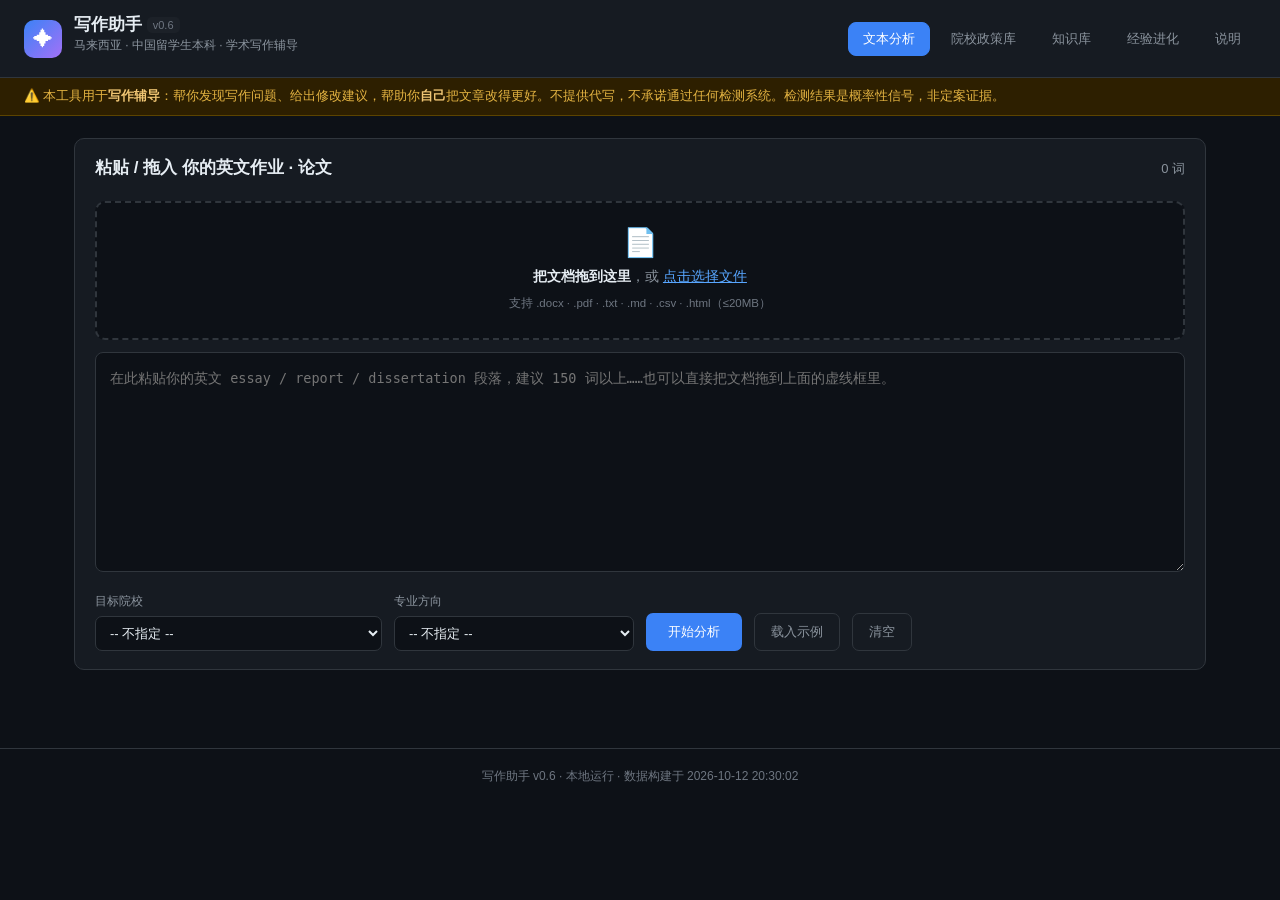
<file: web/index.html>
<!DOCTYPE html>
<html lang="zh-CN">
<head>
<meta charset="UTF-8">
<meta name="viewport" content="width=device-width, initial-scale=1.0">
<title>写作助手 · 马来西亚中国留学生学术写作辅导</title>
<link rel="stylesheet" href="assets/style.css">
</head>
<body>

<header class="topbar">
  <div class="brand">
    <span class="logo">✦</span>
    <div>
      <h1>写作助手 <span class="ver">v0.6</span></h1>
      <p class="sub">马来西亚 · 中国留学生本科 · 学术写作辅导</p>
    </div>
  </div>
  <nav class="tabs">
    <button class="tab active" data-view="analyze">文本分析</button>
    <button class="tab" data-view="policies">院校政策库</button>
    <button class="tab" data-view="kb">知识库</button>
    <button class="tab" data-view="learn">经验进化</button>
    <button class="tab" data-view="about">说明</button>
  </nav>
</header>

<div class="disclaimer-bar">
  ⚠️ 本工具用于<b>写作辅导</b>：帮你发现写作问题、给出修改建议，帮助你<b>自己</b>把文章改得更好。不提供代写，不承诺通过任何检测系统。检测结果是概率性信号，非定案证据。
</div>

<main>

<!-- ================= 文本分析 ================= -->
<section id="view-analyze" class="view active">
  <div class="panel">
    <div class="panel-head">
      <h2>粘贴 / 拖入 你的英文作业 · 论文</h2>
      <span id="wordCount" class="muted">0 词</span>
    </div>

    <div id="dropZone" class="drop-zone">
      <div class="drop-icon">📄</div>
      <div class="drop-text">
        <b>把文档拖到这里</b>，或 <span class="drop-link">点击选择文件</span>
      </div>
      <div class="drop-hint">支持 .docx · .pdf · .txt · .md · .csv · .html（≤20MB）</div>
      <input type="file" id="fileInput" accept=".docx,.pdf,.txt,.md,.markdown,.csv,.tsv,.json,.html,.htm,.rtf,.log" hidden>
    </div>

    <div id="fileMeta" class="file-meta hidden">
      <span class="fm-name" id="fmName"></span>
      <span class="fm-info" id="fmInfo"></span>
      <button id="fmClear" class="fm-clear" title="移除文件">×</button>
    </div>

    <!-- 来源标注：上传后询问一次，用于积累「有标注」的样本。
         ⚠️ 为什么必须有这一步：只有特征指纹、没有「真人/AI」标注的数据，
            对校准阈值毫无用处。而事后回去点反馈按钮的转化率极低。 -->
    <div id="srcAsk" class="src-ask hidden">
      <span class="src-q">这篇是你自己写的吗？</span>
      <div class="src-btns">
        <button type="button" data-src="human">我写的</button>
        <button type="button" data-src="ai">AI 生成的</button>
        <button type="button" data-src="skip" class="src-skip">跳过</button>
      </div>
      <span class="src-note">仅用于改进检测器，不会保存原文。</span>
    </div>

    <textarea id="inputText" placeholder="在此粘贴你的英文 essay / report / dissertation 段落，建议 150 词以上……也可以直接把文档拖到上面的虚线框里。"></textarea>

    <div class="controls">
      <label class="field">
        <span>目标院校</span>
        <select id="uniSelect"><option value="">-- 不指定 --</option></select>
      </label>
      <label class="field">
        <span>专业方向</span>
        <select id="majorSelect"><option value="">-- 不指定 --</option></select>
      </label>
      <button id="btnAnalyze" class="primary">开始分析</button>
      <button id="btnDemo" class="ghost">载入示例</button>
      <button id="btnClear" class="ghost">清空</button>
    </div>
  </div>

  <div id="results" class="results hidden">

    <div class="verdict-wrap">
      <div class="verdict" id="verdictBox">
        <div class="verdict-head">
          <span class="verdict-label" id="verdictLabel">--</span>
          <span class="verdict-sub" id="verdictSub"></span>
        </div>
        <p class="verdict-note" id="verdictNote"></p>
      </div>
      <div class="reliable-warn hidden" id="reliableWarn">
        ⚠️ 文本过短（&lt; 120 词），统计特征不稳定，结果仅供参考，不代表真实检测结果。
      </div>
    </div>

    <div class="score-grid">
      <div class="score-card">
        <div class="score-ring" id="ringAi"><span id="scoreAi">--</span></div>
        <h3>AI 倾向分</h3>
        <p class="muted">多项文体特征综合，越高越像 AI</p>
      </div>
      <div class="score-card">
        <div class="score-ring" id="ringDup"><span id="scoreDup">--</span></div>
        <h3>重复风险</h3>
        <p class="muted">文内重复 + 本地模板重叠</p>
      </div>
      <div class="score-card">
        <div class="score-ring" id="ringBurst"><span id="scoreBurst">--</span></div>
        <h3>句式变化度</h3>
        <p class="muted">越低说明句子节奏越单一</p>
      </div>
      <div class="score-card">
        <div class="score-ring" id="ringChing"><span id="scoreChing">--</span></div>
        <h3>中式英语风险</h3>
        <p class="muted">中式表达与搭配问题</p>
      </div>
      <div class="score-card">
        <div class="score-ring" id="ringCite"><span id="scoreCite">--</span></div>
        <h3>文献可疑度</h3>
        <p class="muted">引用形态是否像 AI 编造</p>
      </div>
      <div class="score-card">
        <div class="score-ring" id="ringFmt"><span id="scoreFmt">--</span></div>
        <h3>格式规范度</h3>
        <p class="muted">APA/MLA 引用 + 三段结构</p>
      </div>
    </div>

    <div class="result-block">
      <h2>① AI 特征明细（可解释）</h2>
      <p class="muted">每项都是可计算的文体特征。**这些不是 GPTZero/Turnitin 的输出**，不能预测能否通过检测。</p>
      <div id="styloList" class="stylo-list"></div>
    </div>

    <div class="result-block">
      <h2>② 重复检测</h2>
      <p class="muted" id="dupSummary"></p>
      <div id="dupBoundary" class="dup-boundary"></div>
      <div id="dupList" class="hit-list"></div>
    </div>

    <div class="result-block">
      <h2>③ AI 套话与模板句命中</h2>
      <p class="muted" id="aiTellSummary"></p>
      <div id="aiTellList" class="hit-list"></div>
    </div>

    <div class="result-block">
      <h2>④ 中式英语与搭配问题</h2>
      <p class="muted" id="chingSummary"></p>
      <div id="chingList" class="hit-list"></div>
    </div>

    <div class="result-block">
      <h2>⑤ 句式节奏分析</h2>
      <div id="burstChart" class="burst-chart"></div>
      <p class="muted" id="burstSummary"></p>
    </div>

    <div class="result-block">
      <h2>⑥ 修改示范</h2>
      <p class="muted">参考改写手法（对照学习，不要直接照抄）：</p>
      <div id="rewriteList" class="rewrite-list"></div>
    </div>

    <div class="result-block" id="policyBlock">
      <h2>⑦ 院校政策提示</h2>
      <div id="policyDetail" class="policy-detail"></div>
    </div>

    <div class="result-block" id="citeBlock">
      <h2>⑧ 文献真实性溯源审查</h2>
      <p class="muted">
        <b>查什么</b>：AI 编造的文献（幻觉引用）—— 作者、年份、期刊、DOI 都像真的，实际不存在。
        <b>怎么查</b>：只做<b>可疑度筛查</b>，<b>不联网核验</b>，把可疑引用挑出来交给你逐条核查。
      </p>
      <div id="citeSummary" class="cite-summary"></div>
      <div id="citeBoundary" class="dup-boundary"></div>
      <div id="citeList" class="hit-list"></div>
      <div id="citeGuide" class="cite-guide"></div>
    </div>

    <div class="result-block" id="fmtBlock">
      <h2>⑨ 格式规范检查（APA / MLA / 结构）</h2>
      <p class="muted">
        <b>查什么</b>：引用体系识别（APA 7 / MLA 9）、引用格式是否规范、以及
        <b>Introduction / Body / Conclusion</b> 三段结构是否齐全。
        <b>怎么查</b>：离线形态检查，输出的是<b>建议核对清单</b>，<b>不判分</b>，也不替代导师的评分标准。
      </p>
      <div id="fmtSummary" class="fmt-summary"></div>
      <div id="fmtStructure" class="fmt-structure"></div>
      <div id="fmtIssues" class="hit-list"></div>
      <div id="fmtGuide" class="cite-guide"></div>
    </div>

    <div class="result-block" id="feedbackBlock">
      <h2>⑩ 这个判断准吗？</h2>
      <div id="feedbackBox" class="feedback-box hidden"></div>
    </div>

    <div class="result-block" id="learnerInline">
      <h2>⑪ 本地经验速览</h2>
      <p class="muted">以下是本机累积的检测经验（只存特征统计，不存原文）。完整面板见顶部「经验进化」标签。</p>
      <div id="learnerBox" class="learner-box"></div>
    </div>
  </div>
</section>

<!-- ================= 院校政策库 ================= -->
<section id="view-policies" class="view">
  <div class="panel">
    <h2>马来西亚高校 AI / 学术诚信政策库</h2>
    <p class="muted">共 <b id="uniCount">0</b> 所院校 · 数据来源均为官方页面，未查到者已明确标注（不编造）</p>
    <div class="filters">
      <input id="uniSearch" type="text" placeholder="搜索院校名…">
      <select id="uniType"><option value="">全部类型</option><option value="公立">公立</option><option value="私立">私立</option><option value="海外分校">海外分校</option></select>
      <select id="uniPolicy"><option value="">全部政策状态</option><option value="明确">有明确政策</option><option value="部分">部分政策</option><option value="未知">未查到</option><option value="无">无 AI 条款</option></select>
    </div>
  </div>
  <div id="uniGrid" class="uni-grid"></div>
</section>

<!-- ================= 知识库 ================= -->
<section id="view-kb" class="view">
  <div class="panel">
    <h2>知识库总览</h2>
    <p class="muted">本地整合数据库，供产品各模块调用</p>
  </div>
  <div id="kbStats" class="stats-grid"></div>
  <div class="panel">
    <div class="kb-tabs">
      <button class="kb-tab active" data-kb="chinglish">中式英语模式</button>
      <button class="kb-tab" data-kb="ai_tells">AI 腔特征</button>
      <button class="kb-tab" data-kb="rewrite_examples">改写范式</button>
      <button class="kb-tab" data-kb="pain_points">用户痛点</button>
      <button class="kb-tab" data-kb="competitors">竞品拆解</button>
      <button class="kb-tab" data-kb="majors">专业术语</button>
    </div>
    <div id="kbContent" class="kb-content"></div>
  </div>
</section>

<!-- ================= 经验进化 ================= -->
<section id="view-learn" class="view">
  <div class="panel">
    <h2>经验进化 · 本地自我校准</h2>
    <p class="muted">
      这个面板记录<b>本机的检测经验</b>：每分析一篇文章，系统就记住它的特征分布；你标注判断对错后，
      系统会统计出哪些特征能区分 AI 与真人、哪些特征在误报真人，并给出调参建议。<br>
      <b>注意</b>：①数据只存在你这台电脑的浏览器里，不上传；②只记特征统计量，<b>绝不记录原文</b>；
      ③系统<b>不会自动改阈值</b>，所有调整都由你确认。
    </p>
  </div>
  <div class="panel">
    <div id="learnerFull" class="learner-box"></div>
  </div>
</section>

<!-- ================= 说明 ================= -->
<section id="view-about" class="view">
  <div class="panel prose">
    <h2>关于本工具</h2>
    <h3>定位</h3>
    <p>面向<b>在马来西亚读本科的中国留学生</b>的学术写作辅导工具。核心价值是<b>帮你发现写作问题、教你改</b>，而不是替你写。</p>

    <h3>为什么不做「帮你过检测」</h3>
    <ul>
      <li><b>技术上行不通</b>：Turnitin / iThenticate 的比对库是闭源付费资产，没有任何对个人开放的 API。任何声称「接入 Turnitin 真库」的工具都是假的。</li>
      <li><b>规则上会被抓</b>：Turnitin 已于 2025 年 8 月上线改写检测，Pangram 第 4 代模型可识别 13 款主流降 AI 工具，准确率 98.83%。「改词」路线已失效。</li>
      <li><b>后果由学生承担</b>：海外高校普遍将未声明的 AI 使用列为学术不端，可判零分、停学、开除，留学生还可能影响签证。</li>
    </ul>
    <p>所以我们做的是：<b>帮你把文章写得更好、更像你自己写的、更符合学术规范</b>，责任在你自己手里。</p>

    <h3>六个分析维度</h3>
    <ol>
      <li><b>AI 倾向分</b>：六项可解释文体特征综合（词汇丰富度、句式波动、标点形态、虚词占比、词形复杂度、AI 套话）</li>
      <li><b>重复风险</b>：文内重复 + 本地模板重叠 + 万能套语密度</li>
      <li><b>中式英语风险</b>：冗余表达、中式直译、搭配错误的命中</li>
      <li><b>文献真实性溯源审查</b>：筛查 AI 编造的文献（幻觉引用），提示逐条核查</li>
      <li><b>格式规范检查</b>：APA 7 / MLA 9 引用体系识别与格式合规提示 + Introduction / Body / Conclusion 三段结构完整性（<b>建议核对清单，不判分</b>）</li>
      <li><b>院校合规提示</b>：按你选的学校，提示它的 AI 政策与相似度红线</li>
    </ol>

    <h3>数据来源</h3>
    <ul>
      <li>A 类：18 所马来西亚高校官方政策页（未查到者已标注）</li>
      <li>B 类：公开社群/平台调研（受限平台已说明）</li>
      <li>C 类：GPTZero / Turnitin / Originality.ai 等公开技术说明</li>
      <li>D 类：12 个竞品功能与定价拆解</li>
      <li>E 类：中式英语 48 条、AI 腔 88 条、改写范式 36 组、专业术语 8×22 条</li>
      <li>F 类：文献幻觉形态库 8 类 + 核验指引（离线筛查，不联网核验）</li>
      <li>G 类（v0.6）：现代真实学生作业语料（4 篇真人 + 1 篇纯 AI），用于校正检测阈值的<b>时代偏差</b></li>
      <li>H 类：APA 第 7 版 / MLA 第 9 版格式规则库（逐条对照大学图书馆官方指南核实，非凭记忆书写）</li>
    </ul>

    <h3>v0.6 阈值重标定说明（请务必了解其局限）</h3>
    <p>v0.5 及之前的阈值是在 <b>19 世纪公版英文 vs 现代 AI</b> 语料上标定的，存在明显的<b>时代偏差</b>——现代学生的句子波动远大于 19 世纪文本，导致旧阈值对现代 AI 文本<b>漏报</b>。</p>
    <p>v0.6 依据用户提供的真实现代学生作业做了重标定，主要改动：</p>
    <ul>
      <li><b>句式波动</b>：句长 CV 起算点由 0.32 上移至 0.60（现代真人区间下沿 0.682），并<b>剔除已失效的「平均句长」子项</b></li>
      <li><b>词形复杂度</b>：权重由 0.10 上调至 0.14（该项在现代语料上仍完全分离）</li>
      <li><b>融合策略</b>：修正「证据分被低分特征稀释」的缺陷，并新增单项极强时的放行通道</li>
    </ul>
    <p class="muted">⚠️ <b>诚实边界</b>：本次重标定所用现代 AI 样本仅 <b>1 篇</b>，仅能支持<b>方向性校正</b>，不足以支撑精确标定。所有阈值取值均以「现代真人区间下沿再留安全余量」为准，宁可保守。随着样本积累会持续再校准。已实测确认：4 篇现代真人作业全部判低（0 误报），标注为纯 AI 的作业由 41 分（漏报）升至 79 分。</p>

    <h3>格式规范检查（APA / MLA / 结构）说明</h3>
    <p>这一维度检查两件事：<b>引用格式是否规范</b>，以及<b>三段结构是否齐全</b>。</p>
    <ul>
      <li><b>引用体系识别</b>：依据正文括注形态与参考文献页标记，判断你用的是 APA 7 还是 MLA 9；若两者特征同时出现，会明确提示「一篇作业只能用一种体系」。</li>
      <li><b>格式合规提示</b>：DOI 是否写成完整链接 <code>https://doi.org/…</code>（APA 7 要求且末尾不加句点）、是否残留 APA 6 的 <code>Retrieved from</code>、参考文献页标题是否配对（APA 用 References，MLA 用 Works Cited）等。</li>
      <li><b>三段结构</b>：检查 Introduction / Body / Conclusion 是否齐全。带小标题、三段式（各一段）、多段论述三种形态都能识别；<b>表格 / 清单型文档会明确标注「本项不适用」，而不是扣分</b>。</li>
    </ul>
    <p class="muted">⚠️ <b>能力边界</b>：本项是<b>离线形态检查</b>，输出为「<b>建议核对清单</b>」，<b>不判分</b>，也<b>不替代导师的 rubric</b>。它只能发现「写法是否符合格式骨架」，不能核验文献真伪（那属于上一项「文献真实性溯源审查」，且同样不联网）。各校各导师要求可能有差异，请以你收到的评分标准为准。</p>

    <h3>免责声明</h3>
    <p>本工具输出为<b>启发式建议</b>，非任何官方检测系统结果，不构成学术合规保证。检测类工具的分数均为概率性信号，各校政策也以其最新官方发布为准。请始终遵守你所在学校的学术诚信规定。</p>
  </div>
</section>

</main>

<footer class="footer">
  <span>写作助手 v0.6 · 本地运行 · 数据构建于 <span id="buildTime">--</span></span>
</footer>

<script src="assets/vendor/jszip.min.js"></script>
<script src="assets/vendor/pdf.min.js"></script>
<script src="assets/docparser.js"></script>
<script src="assets/learner.js"></script>
<script src="assets/stylometry.js"></script>
<script src="assets/duplicate.js"></script>
<script src="assets/citation.js"></script>
<script src="assets/format.js"></script>
<script src="assets/app.js"></script>
</body>
</html>
</file>
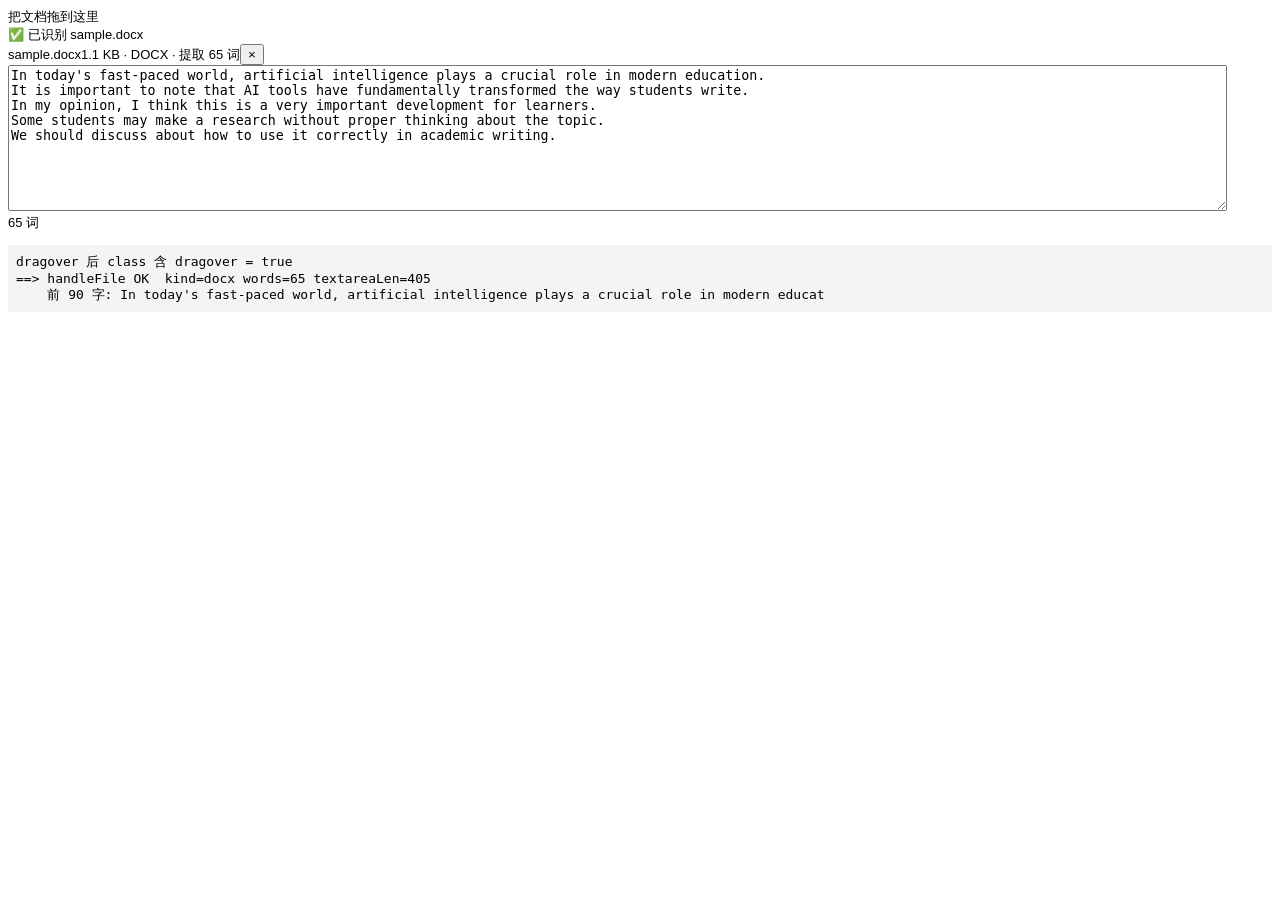
<file: test/e2e_drop.html>
<!DOCTYPE html>
<html><head><meta charset="utf-8"><title>E2E</title>
<style>.hidden{display:none!important}</style></head>
<body style="font:13px sans-serif">
<div id="dropZone" class="drop-zone">把文档拖到这里<input type="file" id="fileInput" hidden></div>
<div id="fileMeta" class="file-meta hidden">
  <span id="fmName"></span><span id="fmInfo"></span><button id="fmClear">×</button>
</div>
<textarea id="inputText" style="width:96%;height:140px"></textarea>
<div><span id="wordCount">0 词</span></div>
<pre id="out" style="background:#f4f4f4;padding:8px">…</pre>
<script src="../web/assets/vendor/jszip.min.js"></script>
<script src="../web/assets/vendor/pdf.min.js"></script>
<script src="../web/assets/docparser.js"></script>
<script>
const $ = s => document.querySelector(s);
const log=[]; const el=$('#out'); const p=s=>{log.push(s);el.textContent=log.join('\n');};
function wordCount(t){ return (t.trim().match(/\b[A-Za-z][A-Za-z'\-]*\b/g)||[]).length; }

/* ——— 以下是 app.js 中拖拽逻辑的逐字拷贝 ——— */
const dropZone=$('#dropZone'), fileInput=$('#fileInput'), fileMeta=$('#fileMeta');
function setStatus(msg,cls){ dropZone.classList.remove('loading','error'); if(msg) dropZone.classList.add(cls||'loading');
  let st=dropZone.querySelector('.drop-status'); if(!st){st=document.createElement('div');st.className='drop-status';dropZone.appendChild(st);} st.textContent=msg||''; }
function fmtSize(n){ return n<1024?n+' B': n<1048576? (n/1024).toFixed(1)+' KB':(n/1048576).toFixed(2)+' MB'; }
async function handleFile(file){
  if(!file) return;
  dropZone.classList.remove('error'); setStatus('正在解析 '+file.name+' …','loading');
  try{
    const r=await DocParser.parse(file); const text=(r.text||'').trim();
    if(!text) throw new Error('未能从该文件中提取到文本');
    $('#inputText').value=text; updateCount();
    $('#fmName').textContent=r.name;
    $('#fmInfo').textContent=fmtSize(r.size)+' · '+r.kind.toUpperCase()+' · 提取 '+wordCount(text)+' 词';
    fileMeta.classList.remove('hidden'); dropZone.classList.remove('error','loading');
    setStatus('✅ 已识别 '+r.name,p);
    p('==> handleFile OK  kind='+r.kind+' words='+wordCount(text)+' textareaLen='+$('#inputText').value.length);
    p('    前 90 字: '+text.slice(0,90).replace(/\n/g,' ⏎ '));
  }catch(err){ dropZone.classList.add('error'); setStatus('❌ '+(err&&err.message||'解析失败'),'error'); p('==> handleFile ERR: '+(err&&err.message||err)); }
}
function updateCount(){ $('#wordCount').textContent = wordCount($('#inputText').value)+' 词'; }

/* ——— 逐字拷贝 app.js 的事件绑定 ——— */
dropZone.addEventListener('click',()=>fileInput.click());
['dragenter','dragover'].forEach(ev=>dropZone.addEventListener(ev,e=>{e.preventDefault();e.stopPropagation();dropZone.classList.add('dragover');}));
dropZone.addEventListener('dragleave',e=>{e.preventDefault();e.stopPropagation();dropZone.classList.remove('dragover');});
dropZone.addEventListener('drop',e=>{e.preventDefault();e.stopPropagation();dropZone.classList.remove('dragover');
  const f=e.dataTransfer&&e.dataTransfer.files&&e.dataTransfer.files[0]; handleFile(f);});
['dragover','drop'].forEach(ev=>window.addEventListener(ev,e=>{ if(!dropZone.contains(e.target)) e.preventDefault(); }));
fileInput.addEventListener('change',()=>handleFile(fileInput.files[0]));
$('#fmClear').addEventListener('click',e=>{e.stopPropagation();fileMeta.classList.add('hidden');fileInput.value='';setStatus('');
  $('#inputText').value='';updateCount();});

(async()=>{
  const params=new URLSearchParams(location.search);
  const name=params.get('f')||'sample.docx';
  const resp=await fetch('fixtures/'+name);
  const blob=await resp.blob();
  const f=new File([blob],name,{type:blob.type});
  const dt=new DataTransfer(); dt.items.add(f);
  dropZone.dispatchEvent(new DragEvent('dragover',{bubbles:true,cancelable:true,dataTransfer:dt}));
  p('dragover 后 class 含 dragover = '+dropZone.classList.contains('dragover'));
  dropZone.dispatchEvent(new DragEvent('drop',{bubbles:true,cancelable:true,dataTransfer:dt}));
  await new Promise(r=>setTimeout(r,4000));
  p('fileMeta 可见 = '+!fileMeta.classList.contains('hidden'));
  p('=== E2E DONE ('+name+') ===');
  document.title='DONE';
})();
</script></body></html>
</file>
<file: web/assets/style.css>
:root{
  --bg:#0d1117; --bg2:#161b22; --bg3:#1c2128; --line:#30363d;
  --fg:#e6edf3; --fg2:#8b949e; --fg3:#6e7681;
  --accent:#3b82f6; --accent2:#58a6ff;
  --red:#f85149; --orange:#d29922; --green:#3fb950; --purple:#a371f7;
  --radius:10px;
}
*{box-sizing:border-box;margin:0;padding:0}
body{
  font-family:-apple-system,BlinkMacSystemFont,"Segoe UI","Microsoft YaHei",sans-serif;
  background:var(--bg); color:var(--fg); line-height:1.6; font-size:14px;
}
h1,h2,h3{font-weight:600;line-height:1.3}
h2{font-size:17px;margin-bottom:10px}
h3{font-size:15px;margin:18px 0 8px}
p{margin-bottom:8px}
.muted{color:var(--fg2);font-size:13px}
.hidden{display:none !important}

/* ---- topbar ---- */
.topbar{
  display:flex;justify-content:space-between;align-items:center;flex-wrap:wrap;gap:12px;
  padding:14px 24px;background:var(--bg2);border-bottom:1px solid var(--line);
  position:sticky;top:0;z-index:50;
}
.brand{display:flex;align-items:center;gap:12px}
.logo{
  width:38px;height:38px;display:grid;place-items:center;font-size:20px;
  background:linear-gradient(135deg,#3b82f6,#a371f7);border-radius:10px;color:#fff;
}
.brand h1{font-size:17px}
.ver{font-size:11px;color:var(--fg3);font-weight:400;background:var(--bg3);padding:2px 6px;border-radius:5px;vertical-align:middle}
.sub{font-size:12px;color:var(--fg2)}
.tabs{display:flex;gap:6px;flex-wrap:wrap}
.tab{
  background:transparent;border:1px solid transparent;color:var(--fg2);
  padding:7px 14px;border-radius:8px;cursor:pointer;font-size:13px;font-family:inherit;
  transition:.15s;
}
.tab:hover{background:var(--bg3);color:var(--fg)}
.tab.active{background:var(--accent);color:#fff;border-color:var(--accent)}

/* ---- disclaimer ---- */
.disclaimer-bar{
  background:#2d1f00;border-bottom:1px solid #5c4400;color:#e3b341;
  padding:9px 24px;font-size:12.5px;line-height:1.5;
}
.disclaimer-bar b{color:#f0c674}

/* ---- layout ---- */
main{padding:22px 24px 60px;max-width:1180px;margin:0 auto}
.view{display:none}
.view.active{display:block}
.panel{
  background:var(--bg2);border:1px solid var(--line);border-radius:var(--radius);
  padding:18px 20px;margin-bottom:18px;
}
.panel-head{display:flex;justify-content:space-between;align-items:baseline;margin-bottom:12px}

textarea{
  width:100%;min-height:220px;background:var(--bg);border:1px solid var(--line);
  border-radius:8px;color:var(--fg);padding:14px;font-family:ui-monospace,"Cascadia Code",Consolas,monospace;
  font-size:13.5px;line-height:1.7;resize:vertical;
}
textarea:focus{outline:none;border-color:var(--accent)}

.controls{display:flex;gap:12px;align-items:flex-end;flex-wrap:wrap;margin-top:14px}
.field{display:flex;flex-direction:column;gap:5px;font-size:12px;color:var(--fg2)}
.field select{
  background:var(--bg);border:1px solid var(--line);color:var(--fg);
  padding:8px 10px;border-radius:7px;font-size:13px;font-family:inherit;min-width:180px;
}
button{font-family:inherit;font-size:13px;cursor:pointer;border-radius:7px;transition:.15s}
.primary{background:var(--accent);color:#fff;border:none;padding:10px 22px}
.primary:hover{background:var(--accent2)}
.ghost{background:transparent;border:1px solid var(--line);color:var(--fg2);padding:9px 16px}
.ghost:hover{border-color:var(--accent);color:var(--fg)}

/* ---- drop zone ---- */
.drop-zone{
  border:2px dashed var(--line);border-radius:10px;
  padding:26px 20px;text-align:center;cursor:pointer;
  background:var(--bg);transition:.18s;margin-bottom:12px;
}
.drop-zone:hover{border-color:var(--accent);background:rgba(59,130,246,.05)}
.drop-zone.dragover{
  border-color:var(--accent);background:rgba(59,130,246,.1);
  transform:scale(1.005);
}
.drop-zone.loading{border-color:var(--orange);background:rgba(210,153,34,.06)}
.drop-zone.error{border-color:var(--red);background:rgba(248,81,73,.06)}
.drop-icon{font-size:28px;margin-bottom:8px;line-height:1}
.drop-text{font-size:14px;color:var(--fg2)}
.drop-text b{color:var(--fg)}
.drop-link{color:var(--accent2);text-decoration:underline;cursor:pointer}
.drop-hint{font-size:11.5px;color:var(--fg3);margin-top:6px}
.drop-status{font-size:12.5px;margin-top:8px;color:var(--accent2)}

.file-meta{
  display:flex;align-items:center;gap:10px;flex-wrap:wrap;
  background:var(--bg3);border:1px solid var(--line);border-radius:8px;
  padding:9px 12px;margin-bottom:12px;font-size:12.5px;
}
.fm-name{color:var(--fg);font-weight:600}
.fm-info{color:var(--fg2)}
.fm-clear{
  margin-left:auto;background:transparent;border:none;color:var(--fg2);
  font-size:18px;line-height:1;cursor:pointer;padding:0 4px;border-radius:4px;
}
.fm-clear:hover{color:var(--red);background:var(--bg)}

/* ---- 来源标注（上传后询问一次）---- */
.src-ask{
  display:flex;flex-wrap:wrap;align-items:center;gap:10px;
  background:var(--bg3);border:1px solid var(--line);border-left:3px solid var(--accent);
  border-radius:6px;padding:9px 12px;margin-top:9px;
}
.src-ask.hidden{display:none}
.src-q{font-size:12.5px;color:var(--fg)}
.src-btns{display:flex;gap:7px}
.src-btns button{
  background:var(--bg);border:1px solid var(--line);color:var(--fg2);
  font-size:12px;padding:4px 11px;border-radius:5px;cursor:pointer;
}
.src-btns button:hover{border-color:var(--accent);color:var(--fg)}
.src-btns button.picked{
  border-color:var(--green);color:var(--green);background:rgba(63,185,80,.1);
}
.src-btns .src-skip{color:var(--fg3)}
.src-note{font-size:11px;color:var(--fg3)}

/* ---- score rings ---- */
.score-grid{display:grid;grid-template-columns:repeat(auto-fit,minmax(190px,1fr));gap:14px;margin-bottom:18px}
.score-card{
  background:var(--bg2);border:1px solid var(--line);border-radius:var(--radius);
  padding:18px;text-align:center;
}
.score-ring{
  width:92px;height:92px;margin:0 auto 10px;border-radius:50%;
  display:grid;place-items:center;font-size:24px;font-weight:700;
  background:conic-gradient(var(--fg3) 0deg 360deg);position:relative;
}
.score-ring::before{
  content:"";position:absolute;inset:8px;background:var(--bg2);border-radius:50%;
}
.score-ring span{position:relative;z-index:1}
.score-card h3{font-size:13.5px;margin-bottom:2px}
.score-card .muted{font-size:11.5px}

/* ---- results ---- */
.results{animation:fade .3s ease}
@keyframes fade{from{opacity:0;transform:translateY(6px)}to{opacity:1;transform:none}}
.result-block{
  background:var(--bg2);border:1px solid var(--line);border-radius:var(--radius);
  padding:18px 20px;margin-bottom:16px;
}
.hit-list{display:flex;flex-direction:column;gap:9px;margin-top:12px}
.hit{
  background:var(--bg3);border-left:3px solid var(--fg3);border-radius:6px;
  padding:10px 13px;font-size:13px;
}
.hit.high{border-left-color:var(--red)}
.hit.medium{border-left-color:var(--orange)}
.hit.low{border-left-color:var(--green)}
.hit .tag{
  display:inline-block;font-size:10.5px;padding:1px 7px;border-radius:4px;
  background:var(--bg);color:var(--fg2);margin-right:7px;font-weight:600;
}
.hit .found{color:var(--orange);font-weight:600;background:rgba(210,153,34,.12);padding:0 4px;border-radius:3px}
.hit .fix{display:block;color:var(--fg2);font-size:12.5px;margin-top:5px;padding-left:2px}
.hit .fix b{color:var(--accent2);font-weight:600}
.empty-hint{color:var(--green);font-size:13px;padding:8px 0}

/* ---- burst chart ---- */
.burst-chart{display:flex;align-items:flex-end;gap:4px;height:110px;margin:14px 0;padding-bottom:4px;border-bottom:1px solid var(--line)}
.burst-bar{flex:1;min-width:4px;border-radius:3px 3px 0 0;background:var(--accent);transition:.3s;position:relative}
.burst-bar:hover{opacity:.75}
.burst-bar.long{background:var(--purple)}
.burst-bar.short{background:var(--green)}

/* ---- rewrite ---- */
.rewrite-list{display:flex;flex-direction:column;gap:14px;margin-top:12px}
.rewrite-item{background:var(--bg3);border-radius:8px;padding:14px;border:1px solid var(--line)}
.rw-label{font-size:11px;font-weight:700;letter-spacing:.5px;text-transform:uppercase;margin-bottom:5px}
.rw-before .rw-label{color:var(--red)}
.rw-after .rw-label{color:var(--green)}
.rw-text{font-size:13.5px;line-height:1.65}
.rw-before .rw-text{color:var(--fg2);text-decoration:line-through;text-decoration-color:rgba(248,81,73,.4)}
.rw-after{margin-top:10px;padding-top:10px;border-top:1px dashed var(--line)}
.rw-note{font-size:12px;color:var(--fg2);margin-top:8px}
.rw-note b{color:var(--accent2)}

/* ---- policy ---- */
.policy-detail .pv-row{display:flex;gap:10px;padding:9px 0;border-bottom:1px solid var(--line);font-size:13px}
.policy-detail .pv-row:last-child{border-bottom:none}
.pv-key{color:var(--fg2);min-width:110px;flex-shrink:0;font-size:12.5px}
.pv-val{flex:1}
.pv-val a{color:var(--accent2);text-decoration:none;word-break:break-all;font-size:12px}
.pv-val a:hover{text-decoration:underline}

/* ---- universities ---- */
.filters{display:flex;gap:10px;flex-wrap:wrap;margin-top:12px}
.filters input,.filters select{
  background:var(--bg);border:1px solid var(--line);color:var(--fg);
  padding:8px 11px;border-radius:7px;font-size:13px;font-family:inherit;
}
.filters input{flex:1;min-width:180px}
.uni-grid{display:grid;grid-template-columns:repeat(auto-fill,minmax(320px,1fr));gap:14px}
.uni-card{
  background:var(--bg2);border:1px solid var(--line);border-radius:var(--radius);
  padding:16px;transition:.15s;
}
.uni-card:hover{border-color:var(--accent);transform:translateY(-2px)}
.uni-head{display:flex;justify-content:space-between;align-items:flex-start;gap:8px;margin-bottom:10px}
.uni-name{font-size:15px;font-weight:600}
.uni-en{font-size:11.5px;color:var(--fg3)}
.badge{font-size:10.5px;padding:3px 8px;border-radius:5px;font-weight:600;white-space:nowrap}
.badge.ok{background:rgba(63,185,80,.15);color:var(--green)}
.badge.part{background:rgba(210,153,34,.15);color:var(--orange)}
.badge.unk{background:rgba(139,148,158,.15);color:var(--fg2)}
.badge.none{background:rgba(248,81,73,.15);color:var(--red)}
.uni-meta{display:flex;gap:6px;flex-wrap:wrap;margin-bottom:10px}
.chip{font-size:11px;padding:2px 8px;border-radius:5px;background:var(--bg3);color:var(--fg2)}
.uni-row{font-size:12.5px;margin:6px 0;display:flex;gap:8px}
.uni-row .k{color:var(--fg3);min-width:56px;flex-shrink:0}
.uni-row .v{color:var(--fg);flex:1}
.uni-note{font-size:12px;color:var(--fg2);background:var(--bg3);border-radius:6px;padding:8px 10px;margin-top:10px;border-left:2px solid var(--accent)}

/* ---- kb ---- */
.kb-tabs{display:flex;gap:6px;flex-wrap:wrap;margin-bottom:14px}
.kb-tab{background:var(--bg3);border:1px solid var(--line);color:var(--fg2);padding:7px 13px;border-radius:7px;font-size:12.5px}
.kb-tab.active{background:var(--accent);color:#fff;border-color:var(--accent)}
.kb-content table{width:100%;border-collapse:collapse;font-size:12.5px}
.kb-content th{background:var(--bg3);padding:9px 11px;text-align:left;color:var(--fg2);font-weight:600;border-bottom:1px solid var(--line);position:sticky;top:0}
.kb-content td{padding:9px 11px;border-bottom:1px solid var(--line);vertical-align:top}
.kb-content tr:hover td{background:var(--bg3)}
.kb-content .num{color:var(--fg3);font-size:11px;width:36px}
.stats-grid{display:grid;grid-template-columns:repeat(auto-fit,minmax(130px,1fr));gap:12px;margin-bottom:18px}
.stat-card{background:var(--bg2);border:1px solid var(--line);border-radius:var(--radius);padding:16px;text-align:center}
.stat-num{font-size:26px;font-weight:700;color:var(--accent2)}
.stat-label{font-size:12px;color:var(--fg2);margin-top:3px}

/* ---- prose ---- */
.prose{font-size:14px;line-height:1.75}
.prose h3{color:var(--accent2)}
.prose ul,.prose ol{margin:8px 0 8px 22px}
.prose li{margin-bottom:5px}
.prose code{background:var(--bg3);padding:1px 5px;border-radius:4px;font-size:12.5px}

/* ---- footer ---- */
.footer{padding:18px 24px;text-align:center;color:var(--fg3);font-size:12px;border-top:1px solid var(--line)}

@media(max-width:700px){
  .topbar{padding:12px 14px}
  main{padding:16px 14px 50px}
  .brand h1{font-size:15px}
  .score-grid{grid-template-columns:repeat(2,1fr)}
}

/* ================= 综合判定 + 新检测模块（v0.2） ================= */
.verdict-wrap{margin-bottom:16px}
.verdict{
  border:1px solid var(--line); border-radius:var(--radius);
  padding:16px 18px; background:var(--bg2); border-left-width:4px;
}
.verdict.low{border-left-color:var(--green)}
.verdict.mid{border-left-color:var(--orange)}
.verdict.high{border-left-color:var(--red)}
.verdict-head{display:flex;justify-content:space-between;align-items:baseline;gap:12px;flex-wrap:wrap}
.verdict-label{font-size:17px;font-weight:600}
.verdict.low .verdict-label{color:var(--green)}
.verdict.mid .verdict-label{color:var(--orange)}
.verdict.high .verdict-label{color:var(--red)}
.verdict-sub{font-size:12.5px;color:var(--fg2);font-variant-numeric:tabular-nums}
.verdict-note{margin-top:8px;font-size:12.5px;color:var(--fg2);line-height:1.65}
.verdict-note b{color:var(--fg)}
.reliable-warn{
  margin-top:8px;padding:9px 12px;border-radius:8px;font-size:12.5px;
  background:rgba(210,153,34,.12);border:1px solid rgba(210,153,34,.35);color:var(--orange);
}

/* 可解释特征条 */
.stylo-list{display:flex;flex-direction:column;gap:12px}
.stylo-item{
  background:var(--bg2);border:1px solid var(--line);border-radius:var(--radius);
  padding:13px 15px;
}
.stylo-head{display:flex;justify-content:space-between;align-items:baseline;margin-bottom:7px}
.stylo-name{font-weight:600;font-size:13.5px}
.stylo-val{font-size:16px;font-weight:700;font-variant-numeric:tabular-nums}
.stylo-max{font-size:11px;color:var(--fg3);font-weight:400}
.stylo-track{height:6px;background:var(--bg3);border-radius:3px;overflow:hidden;margin-bottom:8px}
.stylo-fill{height:100%;border-radius:3px;transition:width .4s ease}
.stylo-metrics{font-size:12px;color:var(--fg2);font-variant-numeric:tabular-nums;margin-bottom:7px}
.stylo-evidence{margin:0 0 8px 16px;font-size:11.5px;color:var(--fg3);line-height:1.7}
.stylo-evidence li{list-style:disc}
.stylo-note{font-size:11.5px;color:var(--fg2);line-height:1.65;background:var(--bg3);padding:8px 10px;border-radius:6px}

/* 重复检测边界说明 */
.dup-boundary{
  background:var(--bg2);border:1px solid var(--line);border-radius:var(--radius);
  padding:12px 14px;margin-bottom:12px;
}
.bd-row{font-size:12.5px;color:var(--fg2);margin-bottom:7px;display:flex;flex-wrap:wrap;gap:6px;align-items:center}
.bd-row b{color:var(--fg);font-size:12.5px}
.bd-note{font-size:11.5px;color:var(--orange);border-top:1px solid var(--line);padding-top:8px;margin-top:4px}
.chip.ok{background:rgba(63,185,80,.14);color:var(--green);border-color:rgba(63,185,80,.3)}
.chip.no{background:rgba(248,81,73,.13);color:var(--red);border-color:rgba(248,81,73,.3)}
.chip.ok,.chip.no{padding:2px 8px;border-radius:10px;font-size:11px;border:1px solid}

/* hit 等级配色补充 */
.hit.low{border-left-color:var(--fg3)}
.hit.high{border-left-color:var(--red)}

/* ================= 经验学习（Learner） ================= */

/* 反馈区 */
.feedback-box{
  background:var(--bg2);border:1px solid var(--line);border-radius:var(--radius);
  padding:14px 16px;
}
.fb-head{display:flex;flex-wrap:wrap;gap:8px;align-items:baseline;margin-bottom:11px}
.fb-title{font-size:14px;font-weight:600;color:var(--fg)}
.fb-sub{font-size:11.5px}
.fb-btns{display:flex;flex-wrap:wrap;gap:9px;margin-bottom:8px}
.fb-btn{
  background:var(--bg3);border:1px solid var(--line);color:var(--fg);
  padding:7px 14px;border-radius:7px;font-size:12.5px;cursor:pointer;
  font-family:inherit;transition:all .15s;
}
.fb-btn:hover:not(:disabled){border-color:var(--accent);color:var(--accent)}
.fb-btn:disabled{opacity:.45;cursor:not-allowed}
.fb-result{font-size:12px;min-height:16px}

/* 经验面板 */
.learner-box{font-size:13px}
.ln-stats{display:flex;flex-wrap:wrap;gap:10px;margin-bottom:16px}
.ln-stat{
  flex:1 1 100px;background:var(--bg3);border:1px solid var(--line);
  border-radius:var(--radius);padding:11px 13px;text-align:center;
}
.ln-stat b{display:block;font-size:21px;color:var(--accent);font-variant-numeric:tabular-nums;line-height:1.2}
.ln-stat span{font-size:11px;color:var(--fg3)}

.ln-h{
  font-size:13.5px;color:var(--fg);margin:18px 0 9px;
  padding-left:9px;border-left:3px solid var(--accent);
}
.ln-tip{font-size:11.5px;line-height:1.65;margin-bottom:9px}
.ln-facts{margin:0 0 4px 17px;padding:0}
.ln-facts li{list-style:disc;font-size:12.5px;color:var(--fg2);line-height:1.75;margin-bottom:5px}
.ln-facts b{color:var(--fg)}

.ln-table{width:100%;border-collapse:collapse;font-size:12.5px;margin-bottom:6px}
.ln-table th{
  text-align:left;color:var(--fg3);font-weight:500;font-size:11.5px;
  padding:7px 9px;border-bottom:1px solid var(--line);white-space:nowrap;
}
.ln-table td{padding:7px 9px;border-bottom:1px solid var(--line);color:var(--fg2)}
.ln-table td.num{font-variant-numeric:tabular-nums;color:var(--fg)}
.ln-table tr:last-child td{border-bottom:none}

.ln-sug{
  background:var(--bg3);border:1px solid var(--line);border-left:3px solid var(--orange);
  border-radius:6px;padding:11px 13px;margin-bottom:9px;
}
.ln-sug-title{font-size:12.5px;font-weight:600;color:var(--fg);margin-bottom:5px}
.ln-sug-reason{font-size:12px;color:var(--fg2);line-height:1.7;margin-bottom:5px}
.ln-sug-action{font-size:11.5px;color:var(--accent2);line-height:1.7}

.ln-tuning{display:flex;flex-wrap:wrap;gap:8px;margin-bottom:12px}
.ln-t{
  background:var(--bg3);border:1px solid var(--line);border-radius:6px;
  padding:6px 11px;font-size:11.5px;color:var(--fg3);font-variant-numeric:tabular-nums;
}
.ln-t b{color:var(--accent);font-size:13px}

.ln-actions{display:flex;flex-wrap:wrap;gap:9px;margin-bottom:6px}
.ghost.danger{border-color:rgba(248,81,73,.4);color:var(--red)}
.ghost.danger:hover{border-color:var(--red);background:rgba(248,81,73,.1)}

.ln-edits{margin:0 0 4px 17px;padding:0}
.ln-edits li{list-style:disc;font-size:11.5px;color:var(--fg2);line-height:1.7;margin-bottom:4px}
.ln-edits i{color:var(--fg3)}

/* 匿名贡献区块 */
.ln-contrib{
  background:var(--bg3);border:1px solid var(--line);
  border-radius:6px;padding:13px 15px;margin-bottom:6px;
}
.ln-bd{margin:9px 0}
.ln-bd-row{font-size:11.5px;line-height:1.7;color:var(--fg2);padding:4px 0}
.ln-bd-row b.ok{color:var(--green)}
.ln-bd-row b.no{color:var(--red)}
.ln-contrib code{
  background:var(--bg2);padding:1px 6px;border-radius:3px;
  font-size:11px;color:var(--accent2);
}

@media (max-width:640px){
  .ln-stat{flex:1 1 42%}
  .fb-btn{flex:1 1 100%}
  .ln-table{font-size:11.5px}
}

/* ================= 文献真实性溯源审查（Citation Audit） ================= */
.cite-summary{
  background:var(--bg2);border:1px solid var(--line);border-radius:var(--radius);
  padding:14px 16px;margin:12px 0;
}
.cite-head{display:flex;align-items:baseline;gap:12px;margin-bottom:10px;flex-wrap:wrap}
.cite-score{font-size:26px;font-weight:700;font-variant-numeric:tabular-nums;line-height:1}
.cite-max{font-size:12px;color:var(--fg3);font-weight:400}
.cite-lvl{font-size:14px;font-weight:600}
.cite-facts{display:flex;flex-wrap:wrap;gap:7px;margin-bottom:10px}
.cite-disclaim{
  font-size:11.5px;color:var(--fg2);line-height:1.7;background:var(--bg3);
  border-left:2px solid var(--orange);border-radius:5px;padding:8px 10px;margin:0;
}
.cite-disclaim b{color:var(--orange)}

.cite-na{
  font-size:13px;color:var(--fg);background:var(--bg3);
  border-left:3px solid var(--fg3);border-radius:6px;padding:11px 13px;line-height:1.75;
}
.cite-na b{color:var(--accent2)}

.cite-sub{
  font-size:12px;font-weight:600;color:var(--accent2);
  margin:14px 0 7px;padding-left:8px;border-left:3px solid var(--accent);
}
.cite-code{
  font-family:ui-monospace,"Cascadia Code",Consolas,monospace;font-size:12px;
  background:var(--bg);padding:2px 6px;border-radius:4px;color:var(--fg);
  word-break:break-all;
}
.cite-code + .fix a,.hit .fix a{color:var(--accent2);text-decoration:none}
.hit .fix a:hover{text-decoration:underline}

.cite-guide-box{
  background:var(--bg2);border:1px solid var(--line);border-radius:var(--radius);
  padding:14px 16px;margin-top:14px;
}
.cg-title{font-size:13px;font-weight:600;color:var(--accent2);margin-bottom:9px}
.cg-steps{margin:0 0 9px 20px;padding:0}
.cg-steps li{font-size:12.5px;color:var(--fg2);line-height:1.8;margin-bottom:4px}
.cg-note{
  font-size:11.5px;color:var(--orange);border-top:1px solid var(--line);
  padding-top:9px;line-height:1.7;
}

@media (max-width:640px){
  .cite-score{font-size:22px}
  .cite-facts{gap:5px}
}

/* ================= 格式规范检查（v0.6） ================= */
.fmt-summary{margin:12px 0 4px}
.fmt-h3{font-size:13px;color:var(--fg2);margin:16px 0 8px;font-weight:600;letter-spacing:.3px}

/* 结构检查列表 */
.fmt-sec-list{display:flex;flex-direction:column;gap:7px;margin:8px 0 10px}
.fmt-sec{
  display:grid;grid-template-columns:22px 132px 1fr;align-items:baseline;gap:8px;
  background:var(--bg3);border-radius:6px;padding:9px 12px;font-size:12.5px;
  border-left:3px solid var(--fg3);
}
.fmt-sec.ok{border-left-color:var(--green)}
.fmt-sec.bad{border-left-color:var(--orange)}
.fmt-sec-ico{font-weight:700;text-align:center}
.fmt-sec.ok .fmt-sec-ico{color:var(--green)}
.fmt-sec.bad .fmt-sec-ico{color:var(--orange)}
.fmt-sec-name{font-weight:600;color:var(--fg)}
.fmt-sec-note{color:var(--fg2);line-height:1.5}

/* 评分环里的体系名可能较长，缩一点字号 */
#scoreFmt{font-size:20px}

@media (max-width:640px){
  .fmt-sec{grid-template-columns:20px 1fr;row-gap:3px}
  .fmt-sec-note{grid-column:1/-1;padding-left:28px;font-size:12px}
}
</file>
